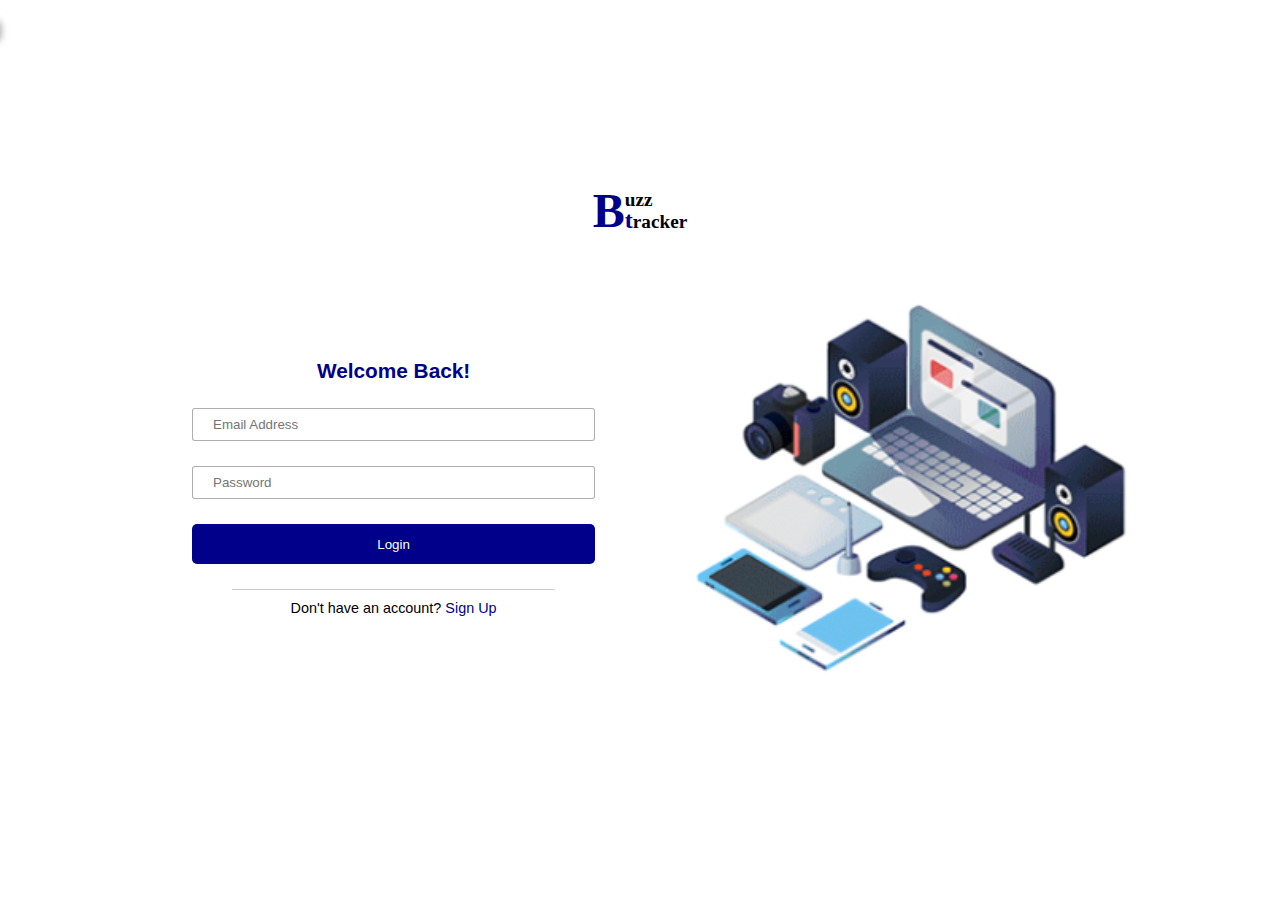
<file: index.html>
<!DOCTYPE html>
<html lang="en">
<head>
    <meta charset="UTF-8">
    <meta name="viewport" content="width=device-width, initial-scale=1.0">
    <title>Login page</title>
    <link rel="stylesheet" href="form.css">
    <script defer src="login.js"></script>
</head>
<body>
    <div id="message"></div>
    <main class="container flex-center">
        <div class="logo flex">
            <p class="letterB">B</p>
            <div class="logoText">
                <p>uzz</p>
                <p><span class="letterT">t</span>racker</p>
            </div>
        </div>
        <div class="flex">
            <form action="" method="post" name="form">
                <h1>Welcome Back!</h1>
                <div class="inputCtn">
                    <span id="placeholder">Email Address</span>
                    <input type="email" class="input" placeholder="Email Address" name="email">
                </div>
                <div class="inputCtn">
                    <span id="placeholder">Password</span>
                    <input type="password" class="input" placeholder="Password" name="password">
                </div>
                <button type="submit"><a href="dashboard.html" style="color: white">Login</a></button><!--You are to remove the anchor tag on this line-->
                <p class="haveAccount">Don't have an account? <a href="signup.html">Sign Up</a></p> 
            </form>
            <div class="signImg flex-center">
                <img src="login.png" alt="Login image">
            </div>
        </div>
    </main>
</body>
</html>
</file>
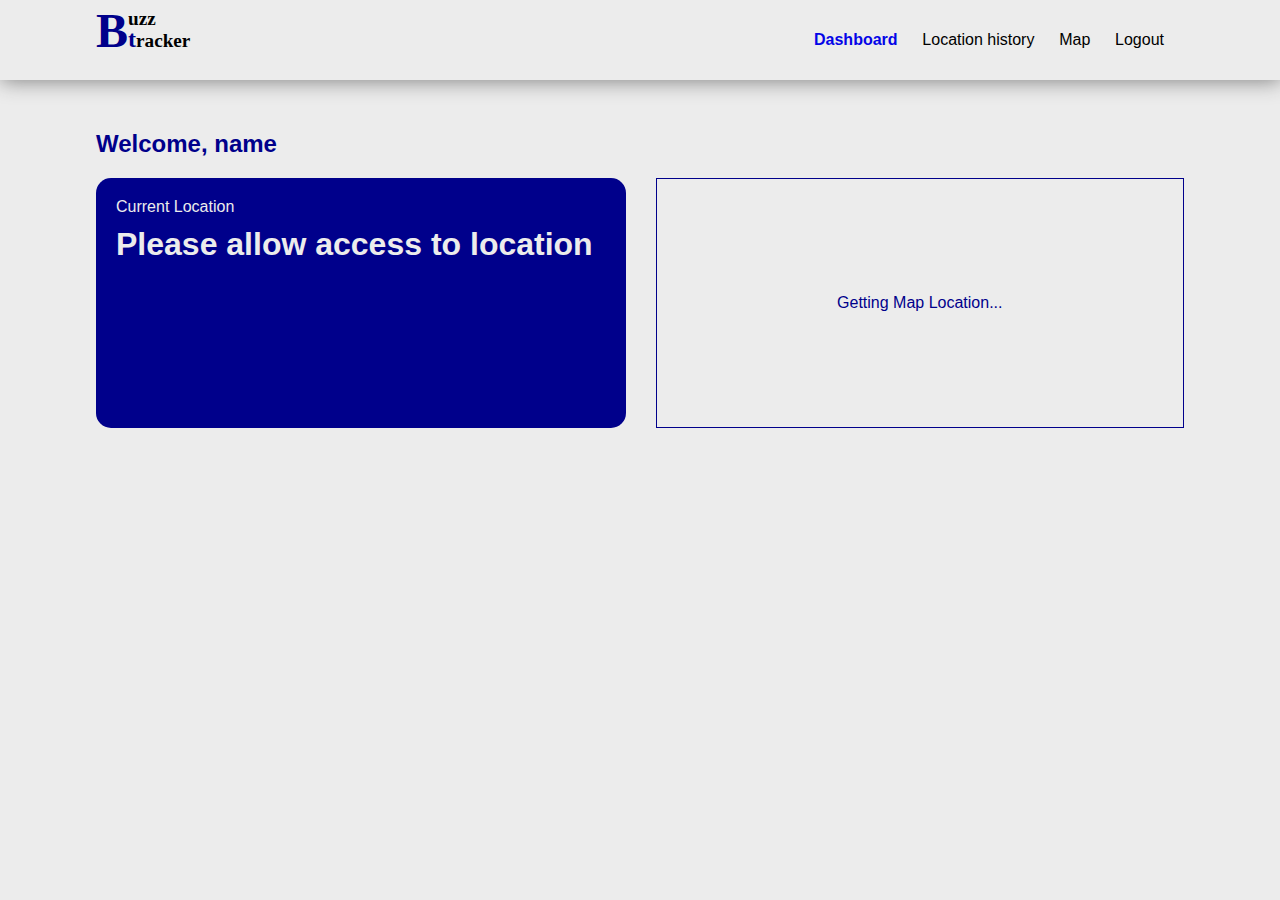
<file: dashboard.html>
<!DOCTYPE html>
<html lang="en">
<head>
    <meta charset="UTF-8">
    <meta name="viewport" content="width=device-width, initial-scale=1.0">
    <title>Location web tracker</title>
    <link rel="stylesheet" href="style.css">
    <script defer src="script.js"></script>
</head>
<body>
    <div class="menuOverlay">
        <nav>
            <div class="logoOnOverlay">
                <div class="logo">
                    <p class="letterB">B</p>
                    <div class="logoText">
                        <p>uzz</p>
                        <p><span class="letterT">t</span>racker</p>
                    </div>
                </div>
                <div class="remove"><img src="menuCancel.png" alt="" width="24px"></div>   
            </div>
            <ul>
                <a href="dashboard.html"><li class="activeOverlay">Dashboard</li></a>
                <a href="locationhistory.html"><li>Location history</li></a>
                <a href="map.html"><li>Map</li></a>
                <a href="index.html"><li>Logout</li></a>
            </ul>
        </nav>
    </div>
    <header>
        <div class="container">
            <nav>
                <div class="logo">
                    <p class="letterB">B</p>
                    <div class="logoText">
                        <p>uzz</p>
                        <p><span class="letterT">t</span>racker</p>
                    </div>
                </div>
                <ul>
                    <a href="dashboard.html"><li class="active">Dashboard</li></a>
                    <a href="locationhistory.html"><li>Location history</li></a>
                    <a href="map.html"><li>Map</li></a>
                    <a href="index.html"><li>Logout</li></a>
                </ul>
                <img id="openMenu" src="menu.png" alt="">
            </nav>
        </div>
    </header>
    <main>
        <div class="container">
            <h2 class="welcome">Welcome, name</h2> <!-- Display the logged in user name here -->
            <div class="locationCtn">
                <div class="locationText">
                    <p>Current Location</p>
                    <h1 id="locationDiv">Getting Location...</h1>
                </div>

                <div id="locationMap" class="locationMap">Getting Map Location...</div>
            </div>
        </div>
    </main>
</body>
</html>
</file>
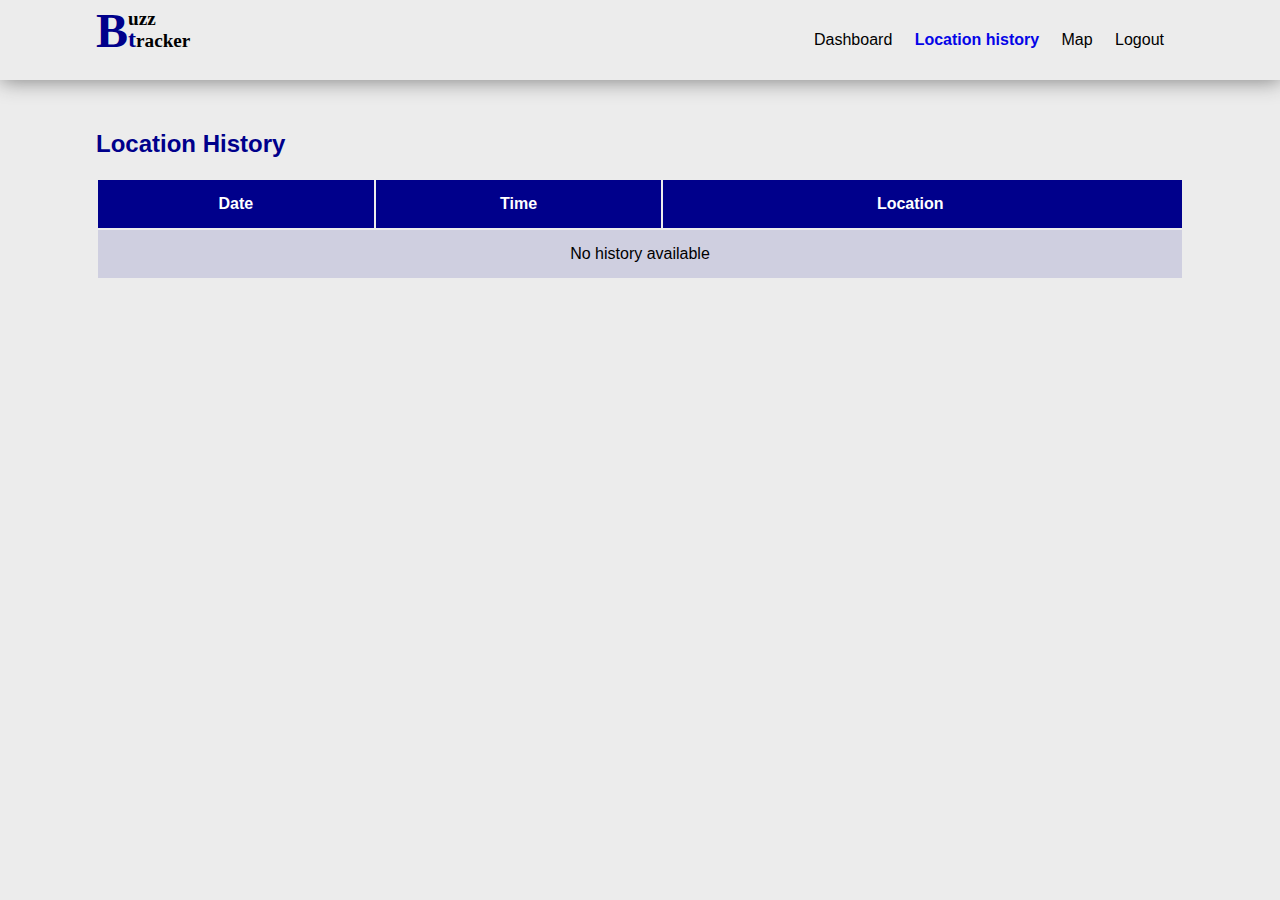
<file: locationhistory.html>
<!DOCTYPE html>
<html lang="en">
<head>
    <meta charset="UTF-8">
    <meta name="viewport" content="width=device-width, initial-scale=1.0">
    <title>Location web tracker</title>
    <link rel="stylesheet" href="style.css">
    <script defer src="script.js"></script>
</head>
<body>
    <div class="menuOverlay">
        <nav>
            <div class="logoOnOverlay">
                <div class="logo">
                    <p class="letterB">B</p>
                    <div class="logoText">
                        <p>uzz</p>
                        <p><span class="letterT">t</span>racker</p>
                    </div>
                </div>
                <div class="remove"><img src="menuCancel.png" alt="" width="24px"></div>   
            </div>
            <ul>
                <a href="dashboard.html"><li >Dashboard</li></a>
                <a href="locationhistory.html"><li class="activeOverlay">Location history</li></a>
                <a href="map.html"><li>Map</li></a>
                <a href="index.html"><li>Logout</li></a>
            </ul>
        </nav>
    </div>
    <header>
        <div class="container">
            <nav>
                <div class="logo flex">
                    <p class="letterB">B</p>
                    <div class="logoText">
                        <p>uzz</p>
                        <p><span class="letterT">t</span>racker</p>
                    </div>
                </div>
                <ul>
                    <a href="dashboard.html"><li>Dashboard</li></a>
                    <a href="locationhistory.html" class="active"><li>Location history</li></a>
                    <a href="map.html"><li>Map</li></a>
                    <a href="index.html"><li>Logout</li></a>
                </ul>
                <img id="openMenu" src="menu.png" alt="">
            </nav>
        </div>
    </header>
    <main class="lmain">
        <div class="container">
            <h2 class="welcome">Location History</h2>
        </div>
            <table class="container">
                <tr class="flex">
                    <th class="date">Date</th>
                    <th class="time">Time</th>
                    <th class="locationDiv">Location</th>
                </tr>
                <!-- Display if no history available -->
                <tr>
                    <td colspan="4">No history available</td>
                </tr>

                <!-- Display if user location history is added-->
               <!-- 
                <tr>
                    <td class="date">11/05/2024</td>
                    <td class="time">11:00am</td>
                    <td class="locationDiv">Mushin, Lagos, Nigeria &nbsp; <button class="viewBtn"><img src="view.png" alt="view location"></button>
                </tr> 
                <tr class="viewMap">
                        <td colspan="3"></td>
                    </tr>
                -->
            </table>
    </main>
</body>
</html>
</file>
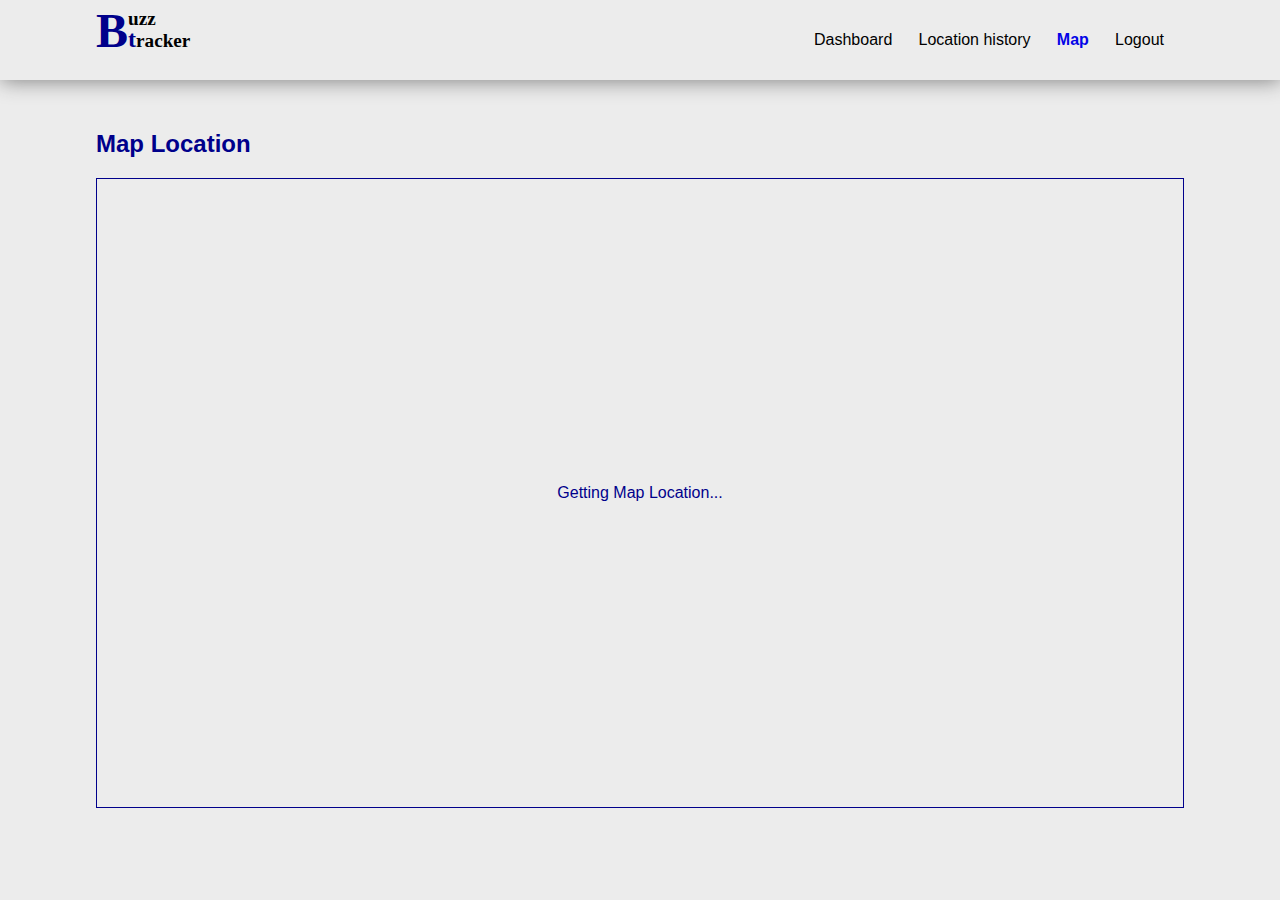
<file: map.html>
<!DOCTYPE html>
<html lang="en">
<head>
    <meta charset="UTF-8">
    <meta name="viewport" content="width=device-width, initial-scale=1.0">
    <title>Location web tracker</title>
    <link rel="stylesheet" href="style.css">
    <script defer src="script.js"></script>
</head>
<body>
    <div class="menuOverlay">
        <nav>
            <div class="logoOnOverlay">
                <div class="logo">
                    <p class="letterB">B</p>
                    <div class="logoText">
                        <p>uzz</p>
                        <p><span class="letterT">t</span>racker</p>
                    </div>
                </div>
                <div class="remove"><img src="menuCancel.png" alt="" width="24px"></div>   
            </div>
            <ul>
                <a href="dashboard.html"><li>Dashboard</li></a>
                <a href="locationhistory.html"><li>Location history</li></a>
                <a href="map.html"><li class="activeOverlay">Map</li></a>
                <a href="index.html"><li>Logout</li></a>
            </ul>
        </nav>
    </div>
    <header>
        <div class="container">
            <nav>
                <div class="logo flex">
                    <p class="letterB">B</p>
                    <div class="logoText">
                        <p>uzz</p>
                        <p><span class="letterT">t</span>racker</p>
                    </div>
                </div>
                <ul>
                    <a href="dashboard.html"><li>Dashboard</li></a>
                    <a href="locationhistory.html"><li>Location history</li></a>
                    <a href="map.html" class="active"><li>Map</li></a>
                    <a href="index.html"><li>Logout</li></a>
                </ul>
                <img id="openMenu" src="menu.png" alt="">
            </nav>
        </div>
    </header>
    <main>
        <div class="container">
            <h2 class="welcome">Map Location</h2>
            <div class="locationCtn">
                <h1 id="locationDiv" style="display: none"></h1>
                <div id="locationMap" class="locationMapFullView">Getting Map Location...</div>
            </div>
        </div>
    </main>
</body>
</html>
</file>
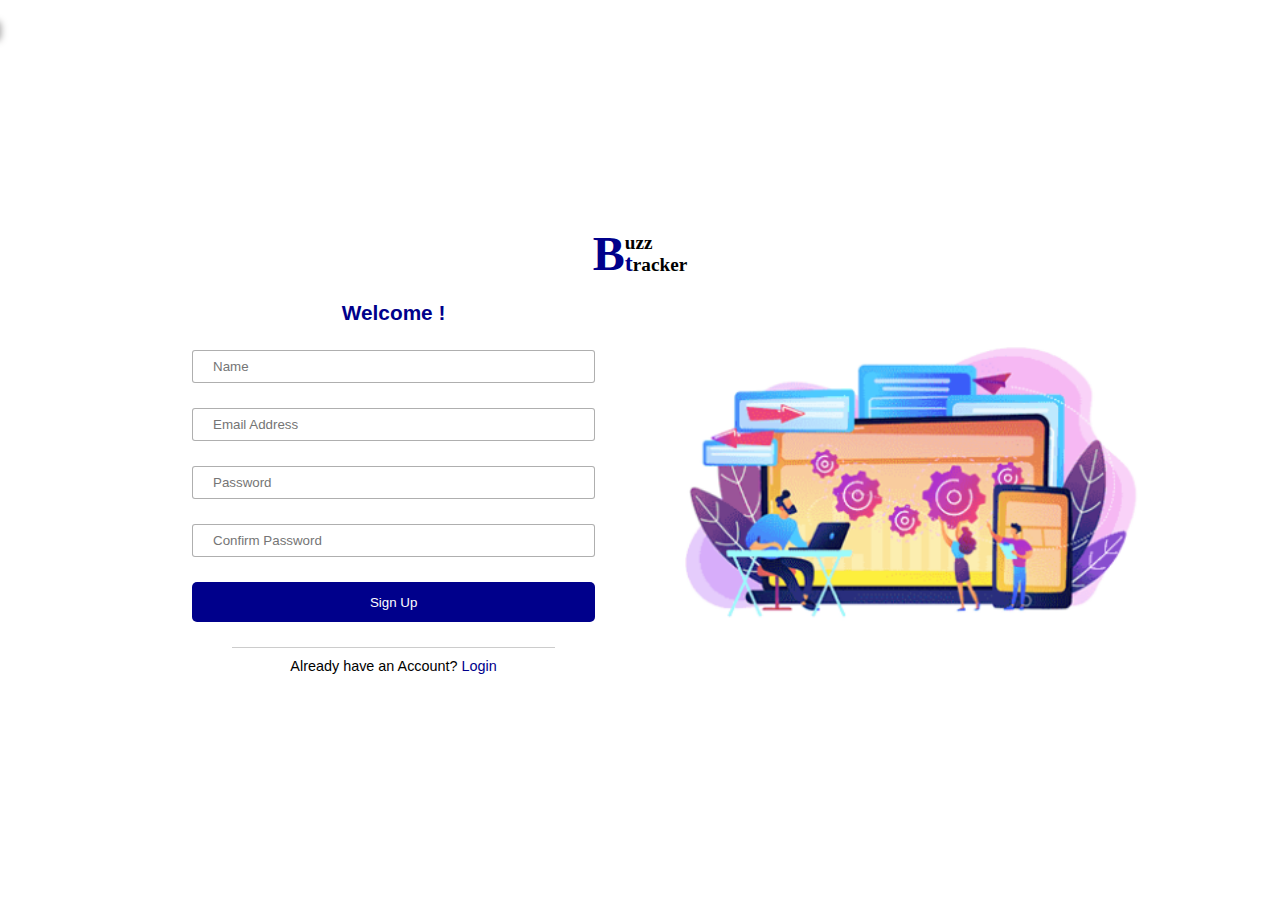
<file: signup.html>
<!DOCTYPE html>
<html lang="en">
<head>
    <meta charset="UTF-8">
    <meta name="viewport" content="width=device-width, initial-scale=1.0">
    <title>Sign Up page</title>
    <link rel="stylesheet" href="form.css">
    <script defer src="register.js"></script>
</head>
<body>
    <div id="message"></div>
    <main class="container flex-center">
        <div class="logo flex">
            <p class="letterB">B</p>
            <div class="logoText">
                <p>uzz</p>
                <p><span class="letterT">t</span>racker</p>
            </div>
        </div>
        <div class="flex">
            <form action="login.html" method="post" name="form">
                <h1>Welcome !</h1>
                <div class="inputCtn">
                    <span id="placeholder">Name</span>
                    <input type="text" class="input" placeholder="Name" name="name">
                </div>
                <div class="inputCtn">
                    <span id="placeholder">Email Address</span>
                    <input type="email" class="input" placeholder="Email Address" name="email">
                </div>
                <div class="inputCtn">
                    <span id="placeholder">Password</span>
                    <input type="password" class="input" placeholder="Password" name="password">
                </div>
                <div class="inputCtn">
                    <span id="placeholder">Confirm Password</span>
                <input type="password" class="input" placeholder="Confirm Password" name="cPassword">
                </div>
                <button type="submit">Sign Up</button>
                <p class="haveAccount">Already have an Account? <a href="index.html">Login</a></p> <!-- The index.html page is the login page -->
            </form>
            <div class="signImg flex-center">
                <img src="signup.png" alt="Sign up image">
            </div>
        </div>
    </main>
</body>
</html>
</file>
<file: form.css>
* {
    margin: 0;
    padding: 0;
    box-sizing: border-box;
    font-family: 'Trebuchet MS', 'Lucida Sans Unicode', 'Lucida Grande', 'Lucida Sans', Arial, sans-serif
}
body {
    min-height: 100vh;
}
.container {
    width: 70%;
    margin: auto;
}

.logo, .logo span {
    font-size: 1.2rem;
    margin-bottom: 20px;
    align-self: center;
}
.logo p {
    font-family: cursive;
    font-weight: 900;
}
.logo .letterB{
    color: darkblue;
    font-size: 3rem;
}
.logo .letterT{
    color: darkblue;
    font-family: cursive;
    font-size: 1.5rem;
}
.logoText {
    line-height: 20px;
}

.flex {
    display: flex;
    justify-content: space-between;
    align-items: center;
}
.flex-center {
    display: flex;
    flex-direction: column;
    justify-content: center;
}
a {
    text-decoration: none;
}
main {
    height: 100vh;
    display: flex;
    flex-direction: column;
    justify-content: center;
}
form {
    width: 45%;
}
.signImg {
    width: 50%;
    text-align: right;
    margin-right: -20px;
}
.signImg img {
    width: 500px;
}
h1 {
    color: darkblue;
    margin-bottom: 25px;
    text-align: center;
    font-size: 1.3rem;
}
.goggleIcon {
    width: 1rem;
    margin-right: 15px;
}
.signUpWithGoogle {
    border: 2px solid rgba(196, 195, 195, 0.404);
    border-radius: 5px;
    padding: .3em 0;
    margin-bottom: 15px;
    text-align: center;
    display: flex;
    align-items: center;
    justify-content: center;
    cursor: pointer;
}
.signUpWithGoogle p{
    font-size: .95rem;
    font-weight: bold;
    color: rgba(0, 0, 0, 0.596);
}
.loginWithEmail {
    margin-bottom: 25px;
    font-size: .75rem;
    text-align: center;
    color: rgba(0, 0, 0, 0.5);
    font-weight: bold;
}
button {
    width: 100%;
    height: 40px;
    color: white;
    background-color: darkblue;
    outline: none;
    border: none;
    margin-bottom: 25px; 
    border-radius: 5px;
    cursor: pointer;
}
.input {
    width: 100%;
    margin-bottom: 25px; 
    padding: .6em 1.5em;
    border-radius: 3px;
    outline: none;
    border: 1px solid rgba(156, 156, 156, 0.808);
}

.inputCtn {
    position: relative;
}
#placeholder {
    font-size: .7rem;
    position: absolute;
    left: 14px;
    top: -8px;
    background-color: white;
    padding: 0 7px;
    color: rgb(136, 135, 135);
    display: none;
}
span {
    text-align: left;
    font-size: .4rem;
}
.agreeBox {
    display: flex;
    justify-content: left;
    align-items: center;
    width: 100%;
    height: 25px;
    margin-bottom: 20px;
    margin-top: -20px;
    color: rgb(136, 135, 135);
}
.agreeBox b {
    color: rgba(0, 0, 0, 0.815);
}
.agreeBox input {
    margin-right: 10px;
    cursor: pointer;
    z-index: 5;
}
.agreeBox p {
    font-size: .8rem;
}
.haveAccount {
    text-align: center;
    border-top: 1px solid rgba(128, 128, 128, 0.404);
    padding-top: 10px;
    width: 80%;
    margin: auto;
    font-size: .9rem;
}
.haveAccount a {
     color: darkblue;
     text-decoration: none;
}





/* Login */
.forgetpwd {
    margin-top: -15px;
    margin-bottom: 40px;
    font-size: .7rem;
    color: rgb(112, 112, 112);
    display: flex;
    justify-content: space-between;
    align-items: center;
}

#message {
    padding: 10px 10px;
    position: absolute;
    color: red;
    background-color: white;
    box-shadow: 1px 1px 7px rgb(165, 164, 164);
    text-align: center;
    font-size: 1rem;
    font-weight: 700;
    border-radius: 5px;
    top: 20px;
    transition: all .5s ease;
    transform: translate(-100%);
}






@media (max-width:768px) {
    .signImg {
        display: none;
    }
    .flex {
        flex-direction: column;
    }
    form {
        width: 100%;
    }
}
</file>
<file: style.css>
* {
    margin: 0;
    padding: 0;
    box-sizing: border-box;
    font-family: 'Trebuchet MS', 'Lucida Sans Unicode', 'Lucida Grande', 'Lucida Sans', Arial, sans-serif;
}

body {
    background-color: #ececec;
    min-height: 100vh;
}
.container {
    width: 85%;
    margin: auto;
    height: 100%;
}
a {
    text-decoration: none;
    color: inherit;
}
li {
    cursor: pointer;
}
.menuOverlay {
    position: fixed;
    height: 100%;
    width: 220px;
    background-color: rgb(2, 2, 124);
    padding-top: 15px;
    transition: all .5s ease;
    transform: translate(-100%);
    color: #ececec;
}
.menuOverlay ul {
    list-style-type: none;
}
.menuOverlay li {
    padding: 15px;
}
.menuOverlay li:hover {
    background-color: #ececec;
    color: darkblue;
    border-top: 1px solid grey;
    border-bottom: 1px solid grey;
}
.activeOverlay {
    background-color: #ececec;
    color: darkblue;
    font-weight: bold;
}
header {
    height: 80px;
    margin-bottom: 50px;
    box-shadow: 1px 1px 20px grey;
}
header ul {
    display: none;
    min-width: 390px;
}
header nav {
    display: flex;
    justify-content: space-between;
    align-items: center;
    height: 100%;
}
header li {
    transition: all .2s ease;
    padding: 0px 10px;
}
header li:hover {
    color: rgb(4, 4, 231);
    font-weight: 700;
}
.active {
    color: rgb(4, 4, 231);
    font-weight: 700;
}
.logo {
    display: flex;
    align-items: center;
    /* justify-content: space-between; */
}
.logo, .logo span {
    font-size: 1.2rem;
    margin-bottom: 20px;
    align-self: center;
}
.logo p {
    font-family: cursive;
    font-weight: 900;
}
.logo .letterB{
    color: darkblue;
    font-size: 3rem;
}
.logo .letterT{
    color: darkblue;
    font-family: cursive;
    font-size: 1.5rem;
}
.logoText {
    line-height: 20px;
}
.logoOnOverlay {
    display: flex;
    justify-content: space-between;
    align-items: center;
    padding: 0px 20px;
}
.logoOnOverlay .letterB, .logoOnOverlay .letterT  {
    color: #ececec;
}
.remove {
    border: 1px solid #ececec;
    display: flex;
    justify-content: center;
    align-items: center;
    border-radius: 5px;
    transition: all .1s ease;
    width: 40px;
    height: 40px;
    cursor: pointer;
}
.logo span{
    color: darkblue;
}
h2 {
    margin-bottom: 20px;
    color: darkblue;
}
.locationText {
    background-color: darkblue;
    padding: 20px;
    border-radius: 15px;
    margin-bottom: 20px;
}
.locationText p {
    margin-bottom: 10px;
    color: #ececec;
}
.locationText h1 {
    color: #ececec;
}
.locationMap {
    height: 250px;
    border: 1px solid darkblue;
    display: flex;
    justify-content: center;
    align-items: center;
    border: 1px solid darkblue;
    color: darkblue;
    width: 100%;
}
.locationMapFullView {
    height: 70vh;
    width: 100%;
    display: flex;
    justify-content: center;
    align-items: center;
    border: 1px solid darkblue;
    color: darkblue
}








.border {
    border: 1px solid red;
}
.lmain tr {
    border-right: 1px solid white;
    border-bottom: 1px solid white;

}
.lmain th {
    background-color: darkblue;
    color: white;
    padding: 15px;

} 
.lmain td {
    background-color: rgba(0, 0, 139, 0.123);
    padding: 15px;
    text-align: center;
}

.lmain .locationDiv {
    position: relative;
    padding-right: 40px;
}
.viewBtn {
    height: 100%;
    width: 35px;
    font-weight: 900;
    color: darkblue;
    cursor: pointer;
    border: none;
    background-color: #ececec;
    box-shadow: inset 1px 1px 5px grey;
    position: absolute;
    top: 0;
    right: 0;
}
.viewMap {
    display: none;
}
#openMenu {
    display: block;
    cursor: pointer;
    transition: all 3s ease;
}

.dNone {
    display: none;
}






@media (min-width:768px) {
    .locationCtn {
        display: flex;
        justify-content: space-between;
        gap: 30px
    }
    .locationText, .locationMap {
        width: 50%;
        height: 250px;
    }
    header ul {
        list-style-type: none;
        display: flex;
        justify-content: space-between;
        align-items: center;
        width: 320px;
        max-width: 400px;
        padding: 0px 10px;
    }
    #openMenu {
        display: none;
    }
}
</file>
